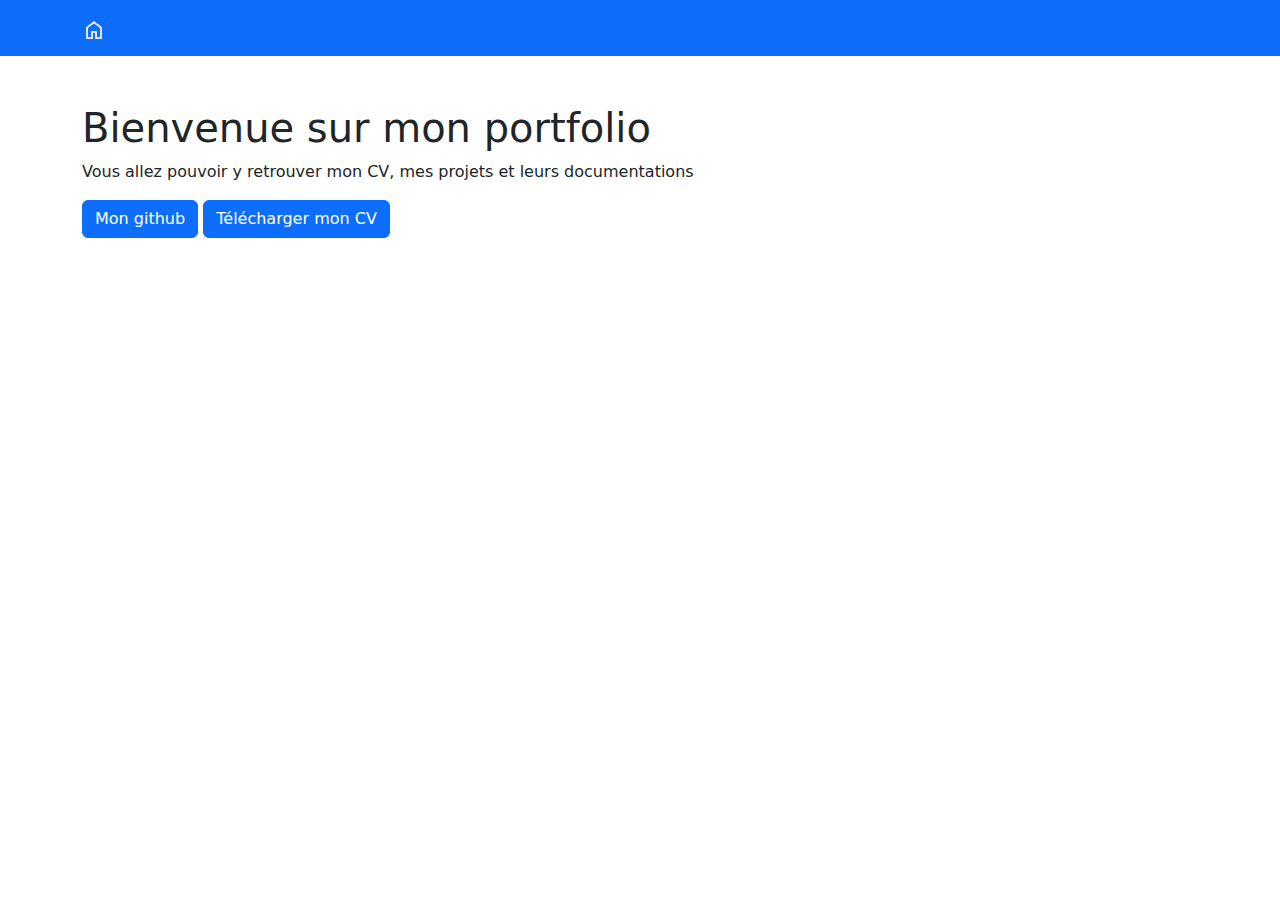
<file: accueil/index.html>
<!DOCTYPE html>
<html lang="fr">
<head>
    <meta charset="UTF-8">
    <meta name="viewport" content="width=device-width, initial-scale=1.0">
    <title>Portfolio Arthur Bayard</title>
    <link href="https://cdn.jsdelivr.net/npm/bootstrap@5.3.0/dist/css/bootstrap.min.css" rel="stylesheet">
</head>
<body class=>
    <nav class="navbar bg-primary" data-bs-theme="dark">
        <div class="container">
            <a class="navbar-brand" href="#">
                <img src="..\ressources\icons\home-icon.png" alt="Home Icon" name="Home Icon" class="me-2" style="height: 24px;">
            </a>
        </div>
    </nav>
    <div class="container mt-5">
        <h1>Bienvenue sur mon portfolio</h1>
        <p>Vous allez pouvoir y retrouver mon CV, mes projets et leurs documentations</p>
        <a href="https://github.com/F4rmur/Arthur-Bayard.git.fr" class="btn btn-primary">Mon github</a>
        <a href="..\ressources\CV-dev-Arthur-Bayard.pdf" download class="btn btn-primary">Télécharger mon CV</a>
    </div>
    <script src="https://cdn.jsdelivr.net/npm/bootstrap@5.3.0/dist/js/bootstrap.bundle.min.js"></script>
</body>
</html>
</file>
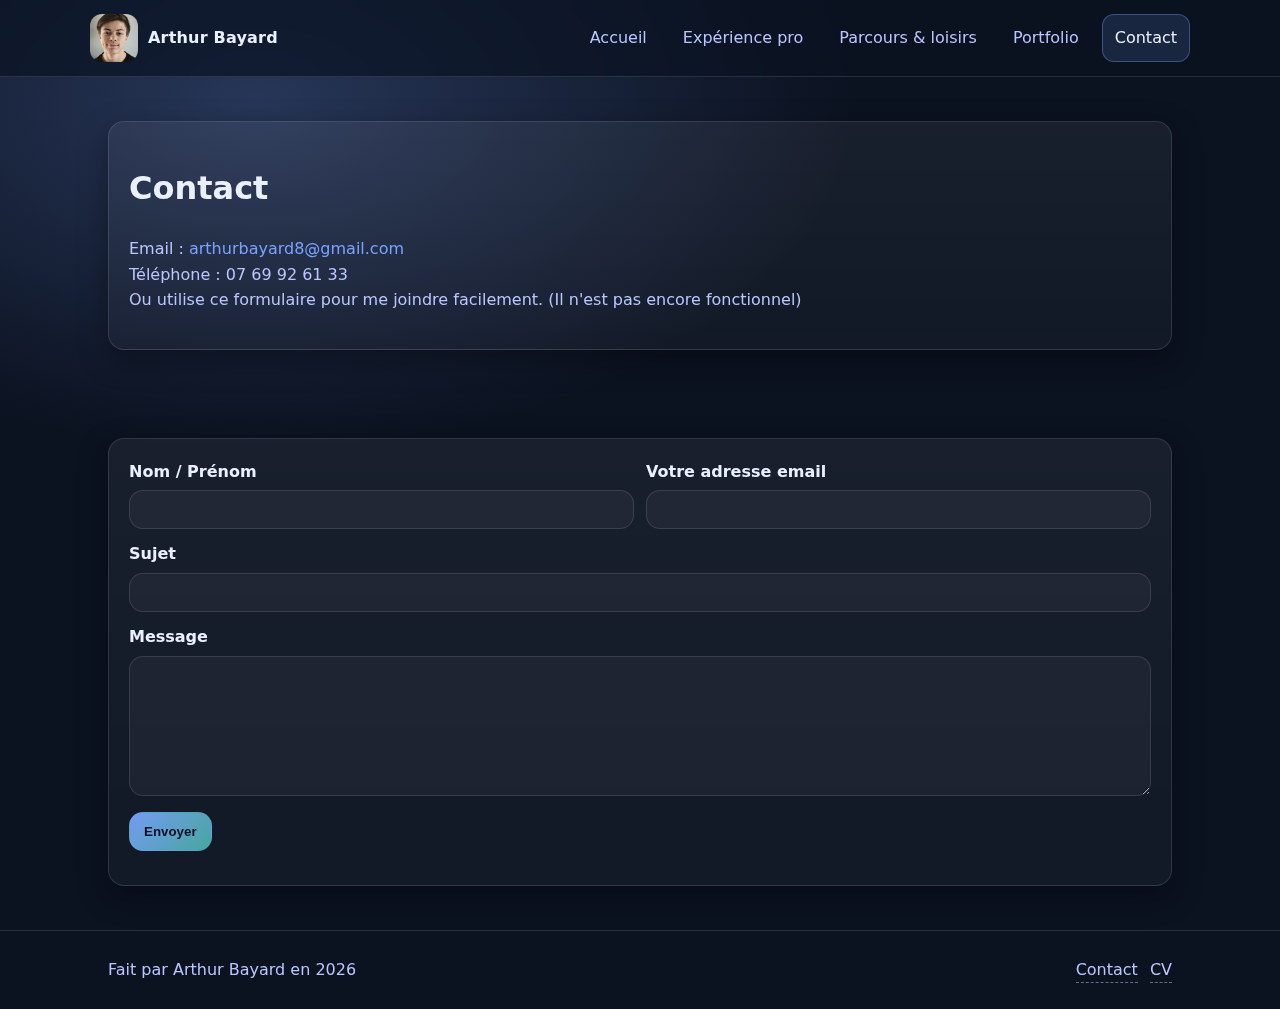
<file: contact/index.html>
<!doctype html>
<html lang="fr">
  <head>
    <meta charset="utf-8" />
    <meta name="viewport" content="width=device-width, initial-scale=1" />
    <meta name="description" content="Formulaire de contact accessible pour me joindre facilement par email." />
    <meta name="robots" content="index,follow" />
    <meta name="theme-color" content="#0b1220" />
    <title>Contact | Arthur Bayard</title>
    <link rel="canonical" href="../contact/" />
    <link rel="stylesheet" href="../assets/css/styles.css" />
    <script src="../assets/js/main.js" defer></script>
  </head>
  <body>
    <a class="skip-link" href="#contenu">Aller au contenu</a>

    <header class="site-header">
      <div class="container header-inner">
        <a class="brand" href="../" aria-label="Retour à l'accueil">
          <img src="../assets/Arthur-Bayard.webp" alt="Arthur Bayard développeur full stack" title="Arthur Bayard développeur full stack" class="logo" aria-hidden="true"/>
          <span>Arthur Bayard</span>
        </a>

        <button class="nav-toggle" type="button" aria-expanded="false" aria-controls="nav" data-nav-toggle>
          <span class="bars" aria-hidden="true"><span></span></span>
          Menu
        </button>

        <nav id="nav" class="site-nav" data-site-nav data-open="false" aria-label="Navigation principale">
          <ul>
            <li><a href="../" data-nav-link>Accueil</a></li>
            <li><a href="../experience-pro/" data-nav-link>Expérience pro</a></li>
            <li><a href="../parcours-loisirs/" data-nav-link>Parcours &amp; loisirs</a></li>
            <li><a href="../portfolio/" data-nav-link>Portfolio</a></li>
            <li><a href="../contact/" data-nav-link aria-current="page">Contact</a></li>
          </ul>
        </nav>
      </div>
    </header>

    <main id="contenu">
      <section class="section">
        <div class="container">
          <div class="card card-pad">
            <h1>Contact</h1>
            <p class="muted">
              Email : <a href="mailto:arthurbayard8@gmail.com" class="link">arthurbayard8@gmail.com</a> <br/>
              Téléphone : 07 69 92 61 33 <br/>
              Ou utilise ce formulaire pour me joindre facilement. (Il n'est pas encore fonctionnel)
            </p>
          </div>
        </div>
      </section>

      <section class="section" aria-label="Formulaire de contact">
        <div class="container">
          <div class="card card-pad">
            <form>
              <div class="form-grid">
                <div class="field">
                  <label for="name">Nom / Prénom</label>
                  <input id="name" name="name" type="text" autocomplete="name" required />
                </div>

                <div class="field">
                  <label for="email">Votre adresse email</label>
                  <input id="email" name="email" type="email" autocomplete="email" required />
                </div>

                <div class="field full">
                  <label for="subject">Sujet</label>
                  <input id="subject" name="subject" type="text" required />
                </div>

                <div class="field full">
                  <label for="message">Message</label>
                  <textarea id="message" name="message" required></textarea>
                </div>
              </div>

              <div style="margin-top:16px; display:flex; align-items:center; gap:10px; flex-wrap:wrap;">
                <button class="btn primary" type="submit">Envoyer</button>
              </div>

              <div id="form-status" aria-live="polite" style="margin-top:14px;"></div>
            </form>
          </div>
        </div>
      </section>
    </main>

    <footer class="site-footer">
      <div class="container footer-grid">
        <div>Fait par Arthur Bayard en 2026</div>
        <div class="footer-links" aria-label="Liens utiles">
          <a href="../contact/">Contact</a>
          <a href="../assets/CV-dev-Arthur-Bayard.pdf" target="_blank">CV</a>
        </div>
      </div>
    </footer>
  </body>
</html>
</file>
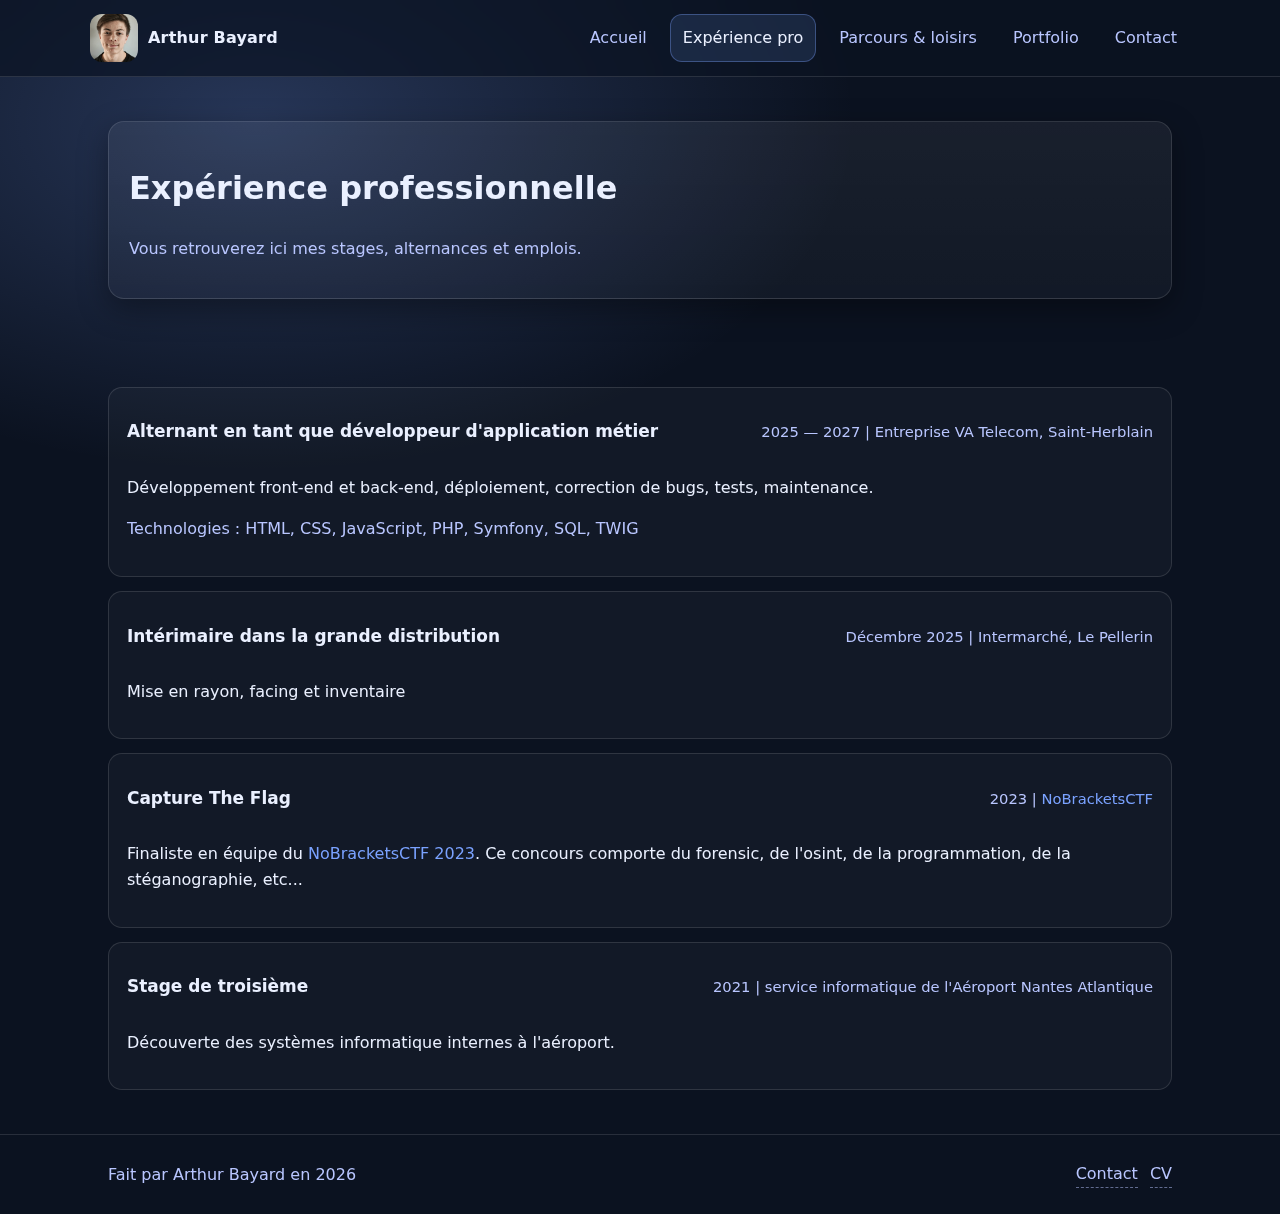
<file: experience-pro/index.html>
<!doctype html>
<html lang="fr">
  <head>
    <meta charset="utf-8" />
    <meta name="viewport" content="width=device-width, initial-scale=1" />
    <meta name="description" content="Mes expériences professionnelles : stages, alternances et emplois avec missions principales et compétences clés." />
    <meta name="robots" content="index,follow" />
    <meta name="theme-color" content="#0b1220" />
    <title>Expérience professionnelle | Arthur Bayard</title>
    <link rel="canonical" href="./experience-pro/" />
    <link rel="stylesheet" href="../assets/css/styles.css" />
    <script src="../assets/js/main.js" defer></script>
  </head>
  <body>
    <a class="skip-link" href="#contenu">Aller au contenu</a>

    <header class="site-header">
      <div class="container header-inner">
        <a class="brand" href="..//" aria-label="Retour à l'accueil">
          <img src="../assets/Arthur-Bayard.webp" alt="Arthur Bayard développeur full stack" title="Arthur Bayard développeur full stack" class="logo" aria-hidden="true"/>
          <span>Arthur Bayard</span>
        </a>

        <button class="nav-toggle" type="button" aria-expanded="false" aria-controls="nav" data-nav-toggle>
          <span class="bars" aria-hidden="true"><span></span></span>
          Menu
        </button>

        <nav id="nav" class="site-nav" data-site-nav data-open="false" aria-label="Navigation principale">
          <ul>
            <li><a href="../" data-nav-link>Accueil</a></li>
            <li><a href="../experience-pro/" data-nav-link aria-current="page">Expérience pro</a></li>
            <li><a href="../parcours-loisirs/" data-nav-link>Parcours &amp; loisirs</a></li>
            <li><a href="../portfolio/" data-nav-link>Portfolio</a></li>
            <li><a href="../contact/" data-nav-link>Contact</a></li>
          </ul>
        </nav>
      </div>
    </header>

    <main id="contenu">
      <section class="section">
        <div class="container">
          <div class="card card-pad">
            <h1>Expérience professionnelle</h1>
            <p class="muted">
              Vous retrouverez ici mes stages, alternances et emplois.
            </p>
          </div>
        </div>
      </section>

      <section class="section" aria-label="Chronologie des expériences">
        <div class="container">
          <div class="timeline">
            <article class="timeline-item">
              <header>
                <h3>Alternant en tant que développeur d'application métier</h3>
                <p class="when">2025 — 2027 | Entreprise VA Telecom, Saint-Herblain</p>
              </header>
              <p>
                Développement front-end et back-end, déploiement, correction de bugs, tests, maintenance.
              </p>
              <p class="muted">
                Technologies : HTML, CSS, JavaScript, PHP, Symfony, SQL, TWIG
              </p>
            </article>

            <article class="timeline-item">
              <header>
                <h3>Intérimaire dans la grande distribution</h3>
                <p class="when">Décembre 2025 | Intermarché, Le Pellerin</p>
              </header>
              <p>
                Mise en rayon, facing et inventaire
              </p>
            </article>

            <article class="timeline-item">
              <header>
                <h3>Capture The Flag</h3>
                <p class="when">2023 | <a href="https://github.com/nobrackets-ctf" target="_blank" class="link">NoBracketsCTF</a></p>
              </header>
              <p>
                Finaliste en équipe du <a href="https://github.com/nobrackets-ctf/NoBracketsCTF-2023" target="_blank" class="link">NoBracketsCTF 2023</a>.
                Ce concours comporte du forensic, de l'osint, de la programmation, de la stéganographie, etc...
              </p>
            </article>

            <article class="timeline-item">
              <header>
                <h3>Stage de troisième</h3>
                <p class="when">2021 | service informatique de l'Aéroport Nantes Atlantique</p>
              </header>
              <p>
                Découverte des systèmes informatique internes à l'aéroport. 
              </p>
            </article>
          </div>
        </div>
      </section>
    </main>

    <footer class="site-footer">
      <div class="container footer-grid">
        <div>Fait par Arthur Bayard en 2026</div>
        <div class="footer-links" aria-label="Liens utiles">
          <a href="../contact/">Contact</a>
          <a href="../assets/CV-dev-Arthur-Bayard.pdf" target="_blank">CV</a>
        </div>
      </div>
    </footer>
  </body>
</html>
</file>
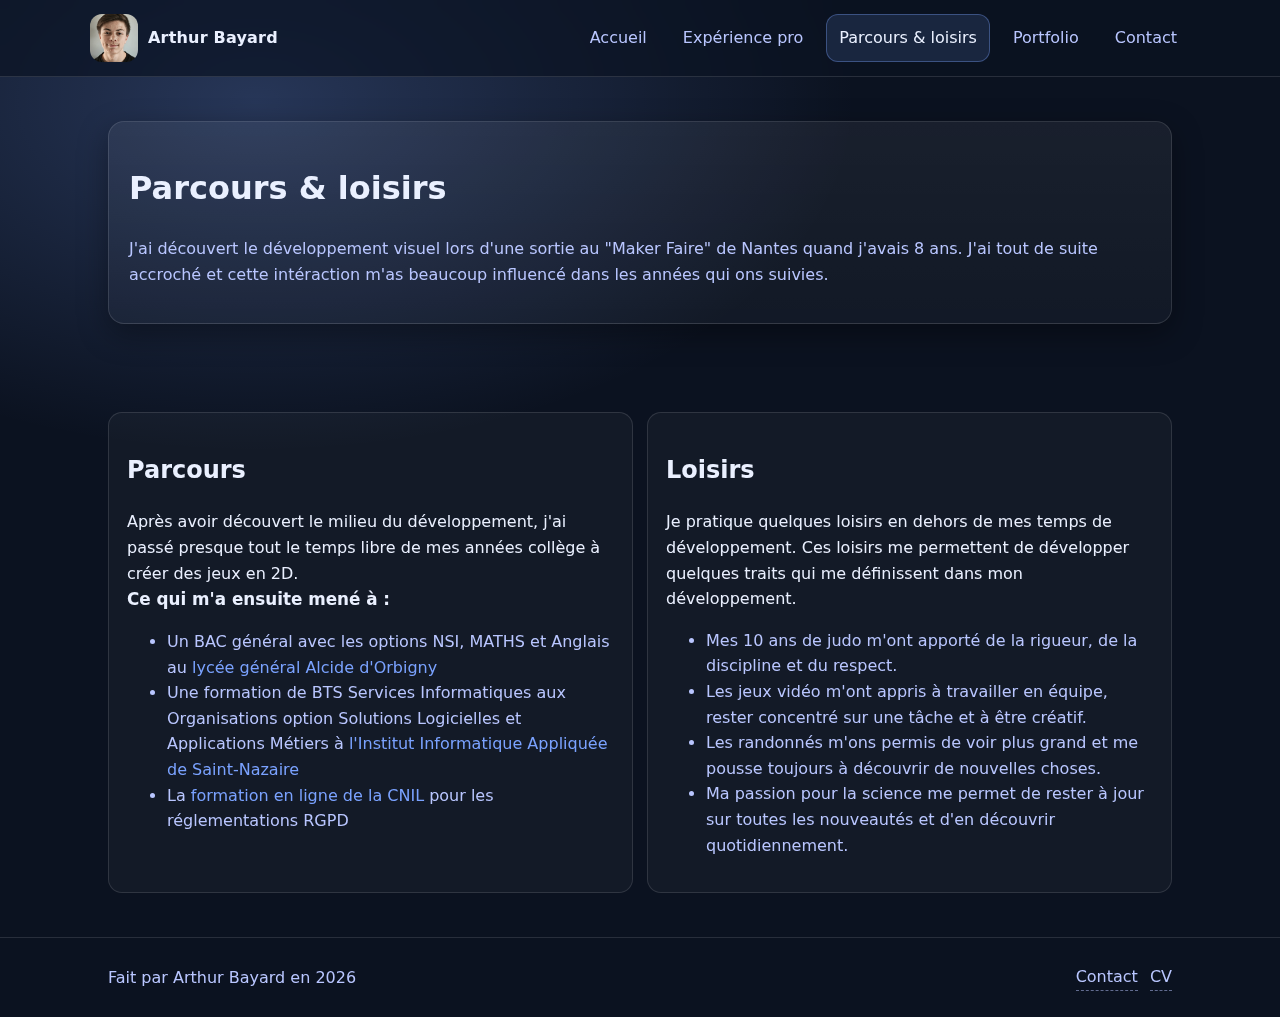
<file: parcours-loisirs/index.html>
<!doctype html>
<html lang="fr">
  <head>
    <meta charset="utf-8" />
    <meta name="viewport" content="width=device-width, initial-scale=1" />
    <meta name="description" content="Mon parcours scolaire et mes loisirs, présentés dans une mise en page claire en deux colonnes." />
    <meta name="robots" content="index,follow" />
    <meta name="theme-color" content="#0b1220" />
    <title>Parcours &amp; loisirs | Arthur Bayard</title>
    <link rel="canonical" href="./parcours-loisirs/" />
    <link rel="stylesheet" href="../assets/css/styles.css" />
    <script src="../assets/js/main.js" defer></script>
  </head>
  <body>
    <a class="skip-link" href="#contenu">Aller au contenu</a>

    <header class="site-header">
      <div class="container header-inner">
        <a class="brand" href="..//" aria-label="Retour à l'accueil">
          <img src="../assets/Arthur-Bayard.webp" alt="Arthur Bayard développeur full stack" title="Arthur Bayard développeur full stack" class="logo" aria-hidden="true"/>
          <span>Arthur Bayard</span>
        </a>

        <button class="nav-toggle" type="button" aria-expanded="false" aria-controls="nav" data-nav-toggle>
          <span class="bars" aria-hidden="true"><span></span></span>
          Menu
        </button>

        <nav id="nav" class="site-nav" data-site-nav data-open="false" aria-label="Navigation principale">
          <ul>
            <li><a href="../" data-nav-link>Accueil</a></li>
            <li><a href="../experience-pro/" data-nav-link>Expérience pro</a></li>
            <li><a href="../parcours-loisirs/" data-nav-link aria-current="page">Parcours &amp; loisirs</a></li>
            <li><a href="../portfolio/" data-nav-link>Portfolio</a></li>
            <li><a href="../contact/" data-nav-link>Contact</a></li>
          </ul>
        </nav>
      </div>
    </header>

    <main id="contenu">
      <section class="section">
        <div class="container">
          <div class="card card-pad">
            <h1>Parcours &amp; loisirs</h1>
            <p class="muted">
              J'ai découvert le développement visuel lors d'une sortie au "Maker Faire" de Nantes quand j'avais 8 ans.
              J'ai tout de suite accroché et cette intéraction m'as beaucoup influencé dans les années qui ons suivies.
            </p>
          </div>
        </div>
      </section>

      <section class="section">
        <div class="container">
          <div class="grid-2">
            <section class="grid-item" aria-label="Parcours scolaire">
              <h2>Parcours</h2>
              <p>
                Après avoir découvert le milieu du développement, j'ai passé presque tout le temps libre de mes années collège à créer des jeux en 2D.
              </p>
              <h3>Ce qui m'a ensuite mené à :</h3>
              <ul class="muted"> 
                <li>Un BAC général avec les options NSI, MATHS et Anglais au <a href="https://alcide-orbigny.paysdelaloire.e-lyco.fr/" target="_blank">lycée général Alcide d'Orbigny</a></li>
                <li>Une formation de BTS Services Informatiques aux Organisations option Solutions Logicielles et Applications Métiers à <a href="https://iia-formation.fr/campus/campus-saint-nazaire/" target="_blank">l'Institut Informatique Appliquée de Saint-Nazaire</a></li>
                <li>La <a href="https://atelier-rgpd.cnil.fr/">formation en ligne de la CNIL</a> pour les réglementations RGPD</li>
              </ul>
            </section>

            <section class="grid-item" aria-label="Loisirs">
              <h2>Loisirs</h2>
              <p>
                Je pratique quelques loisirs en dehors de mes temps de développement. Ces loisirs me permettent de développer quelques traits qui me définissent dans mon développement.
              </p>
              <ul class="muted">
                <li>Mes 10 ans de judo m'ont apporté de la rigueur, de la discipline et du respect.</li>
                <li>Les jeux vidéo m'ont appris à travailler en équipe, rester concentré sur une tâche et à être créatif.</li>
                <li>Les randonnés m'ons permis de voir plus grand et me pousse toujours à découvrir de nouvelles choses.</li>
                <li>Ma passion pour la science me permet de rester à jour sur toutes les nouveautés et d'en découvrir quotidiennement.</li>
              </ul>
            </section>
          </div>
        </div>
      </section>
    </main>

    <footer class="site-footer">
      <div class="container footer-grid">
        <div>Fait par Arthur Bayard en 2026</div>
        <div class="footer-links" aria-label="Liens utiles">
          <a href="../contact/">Contact</a>
          <a href="../assets/CV-dev-Arthur-Bayard.pdf" target="_blank">CV</a>
        </div>
      </div>
    </footer>
  </body>
</html>
</file>
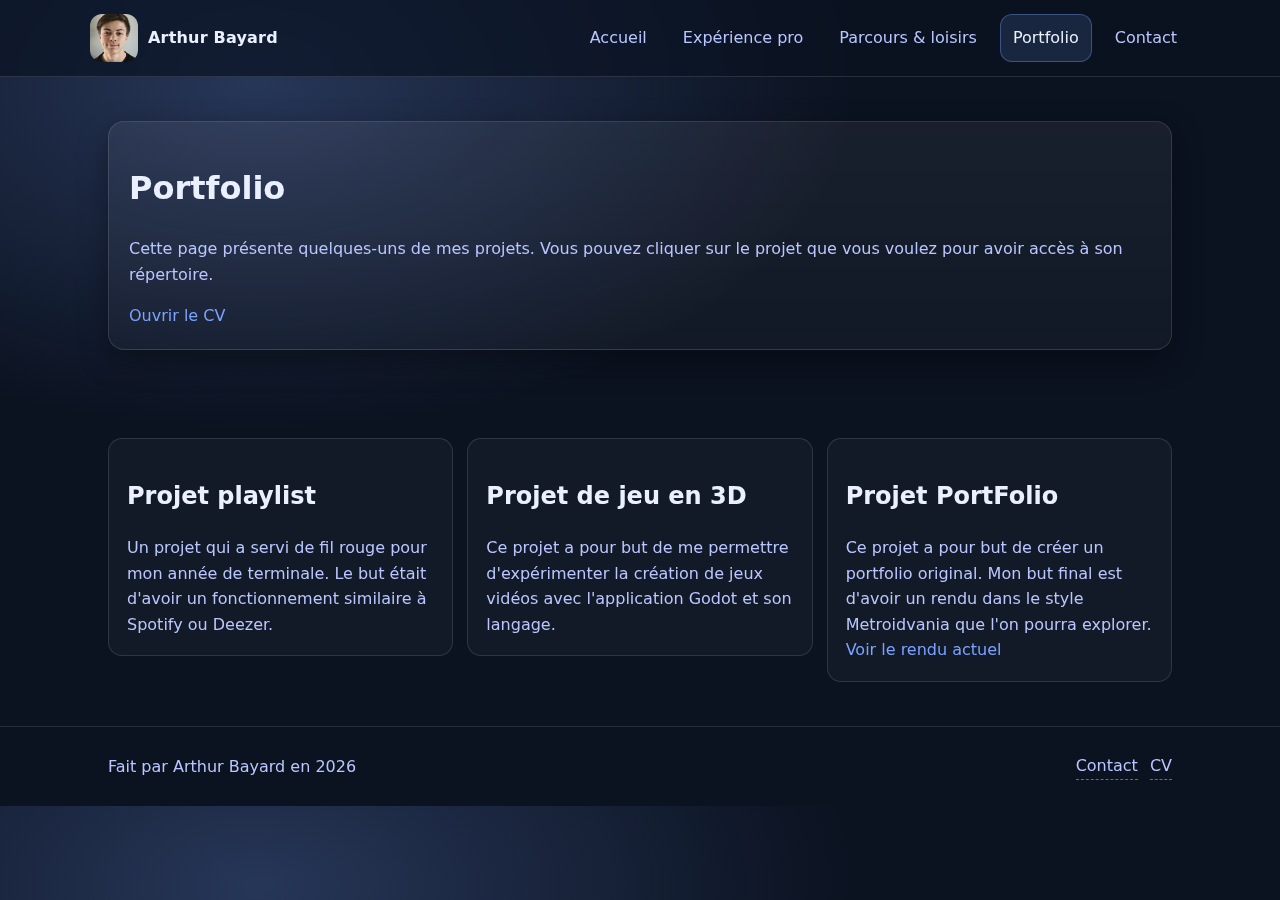
<file: portfolio/index.html>
<!doctype html>
<html lang="fr">
  <head>
    <meta charset="utf-8" />
    <meta name="viewport" content="width=device-width, initial-scale=1" />
    <meta name="description" content="Portfolio : zone prête à accueillir tes projets, avec une mise en page en trois colonnes responsive." />
    <meta name="robots" content="index,follow" />
    <meta name="theme-color" content="#0b1220" />
    <title>Portfolio | Arthur Bayard</title>
    <link rel="canonical" href="../portfolio/" />
    <link rel="stylesheet" href="../assets/css/styles.css" />
    <script src="../assets/js/main.js" defer></script>
  </head>
  <body>
    <a class="skip-link" href="#contenu">Aller au contenu</a>

    <header class="site-header">
      <div class="container header-inner">
        <a class="brand" href="../" aria-label="Retour à l'accueil">
          <img src="../assets/Arthur-Bayard.webp" alt="Arthur Bayard développeur full stack" title="Arthur Bayard développeur full stack" class="logo" aria-hidden="true"/>
          <span>Arthur Bayard</span>
        </a>

        <button class="nav-toggle" type="button" aria-expanded="false" aria-controls="nav" data-nav-toggle>
          <span class="bars" aria-hidden="true"><span></span></span>
          Menu
        </button>

        <nav id="nav" class="site-nav" data-site-nav data-open="false" aria-label="Navigation principale">
          <ul>
            <li><a href="../" data-nav-link>Accueil</a></li>
            <li><a href="../experience-pro/" data-nav-link>Expérience pro</a></li>
            <li><a href="../parcours-loisirs/" data-nav-link>Parcours &amp; loisirs</a></li>
            <li><a href="../portfolio/" data-nav-link aria-current="page">Portfolio</a></li>
            <li><a href="../contact/" data-nav-link>Contact</a></li>
          </ul>
        </nav>
      </div>
    </header>

    <main id="contenu">
      <section class="section">
        <div class="container">
          <div class="card card-pad">
            <h1>Portfolio</h1>
            <p class="muted">
              Cette page présente quelques-uns de mes projets. Vous pouvez cliquer sur le projet que vous voulez pour avoir accès à son répertoire.
            </p>
            <a href="../assets/CV-dev-Arthur-Bayard.pdf" target="_blank" class="link">Ouvrir le CV</a>
          </div>
        </div>
      </section>

      <section class="section" aria-label="Grille des projets">
        <div class="container">
          <div class="grid-3">
            <a href="https://github.com/F4rmur/school-projects/tree/main/terminal/acte4_playlist%5B2%5D" target="_blank" class="noUnderline">
              <article class="grid-item">
                <h2>Projet playlist</h2>
                <p class="muted">
                  Un projet qui a servi de fil rouge pour mon année de terminale. Le but était d'avoir un fonctionnement similaire à Spotify ou Deezer.
                </p>
              </article>
            </a>

            <a href="https://github.com/F4rmur/first-3D-game" target="_blank" class="noUnderline">
              <article class="grid-item">
                <h2>Projet de jeu en 3D</h2>
                <p class="muted">
                  Ce projet a pour but de me permettre d'expérimenter la création de jeux vidéos avec l'application Godot et son langage. 
                </p>
              </article>
            </a>

            <article class="grid-item">
              <a href="https://github.com/F4rmur/f4rmur.github.io" target="_blank" class="noUnderline">
                <h2>Projet PortFolio</h2>
                <p class="muted">
                  Ce projet a pour but de créer un portfolio original. Mon but final est d'avoir un rendu dans le style Metroidvania que l'on pourra explorer.
                </p>
              </a>
              <a href="https://f4rmur.github.io/xplor" target="_blank" class="mobile-only-link">Voir le rendu actuel</a>
            </article>
            </div>
          </div>
      </section>
    </main>

    <footer class="site-footer">
      <div class="container footer-grid">
        <div>Fait par Arthur Bayard en 2026</div>
        <div class="footer-links" aria-label="Liens utiles">
          <a href="../contact/">Contact</a>
          <a href="../assets/CV-dev-Arthur-Bayard.pdf" target="_blank">CV</a>
        </div>
      </div>
    </footer>
  </body>
</html>
</file>
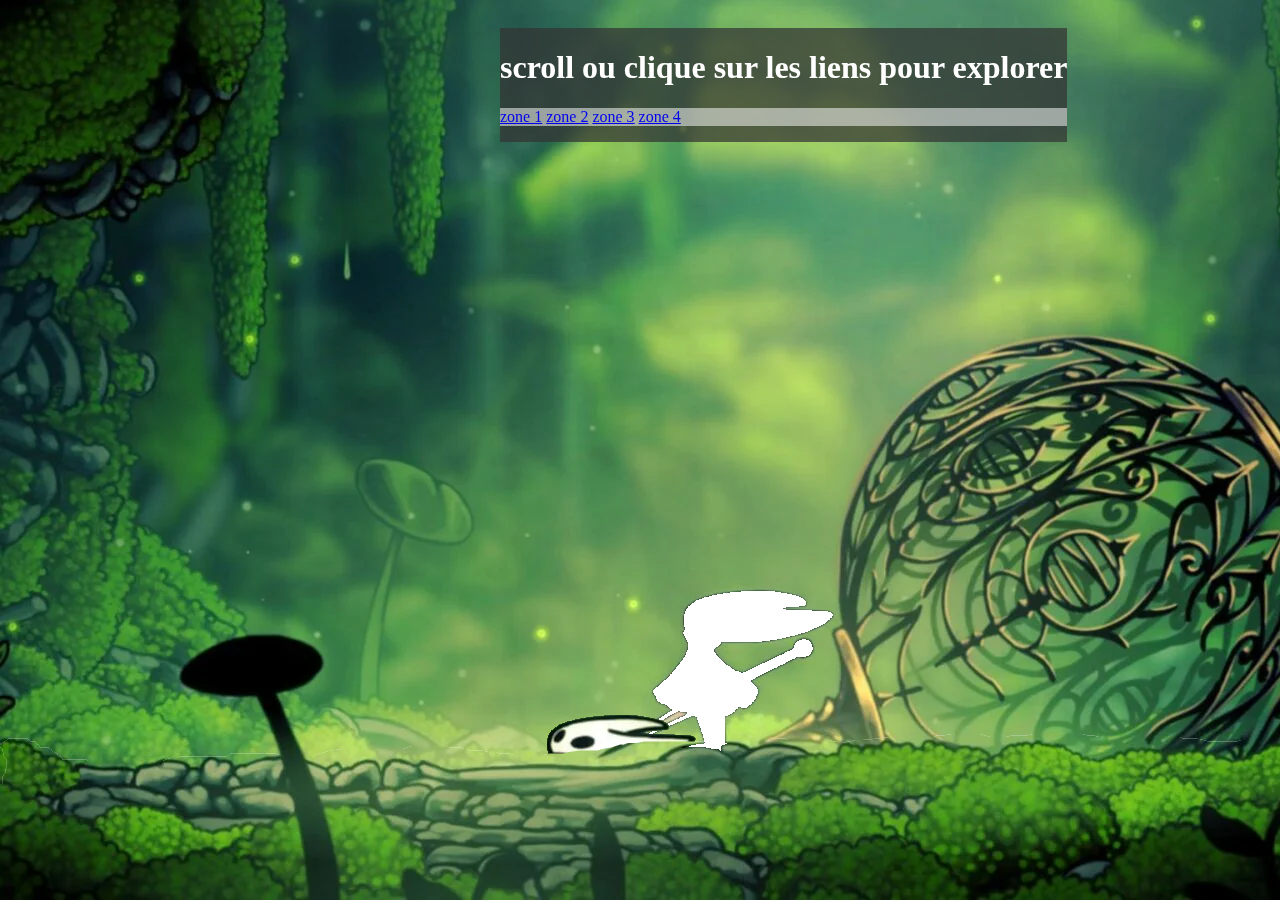
<file: xplor/index.html>
<!DOCTYPE html>
<html lang="fr">
<head>
    <meta charset="UTF-8">
    <meta name="viewport" content="width=device-width, initial-scale=1.0">
    <title>Portfolio Arthur Bayard</title>
    <link href="/assets/css/xplor.css" rel="stylesheet">
</head>
<body>

    <div id="calque">
    </div>

    <div>
        <img src="/assets/silksong/perso.png" id="perso" alt="perso" name="perso">
    </div>

    <div id="intro" class="zone_prio">
        <h1>scroll ou clique sur les liens pour explorer</h1>
        <p>
            <a class="nav-link" href="#zone1">zone 1</a>
            <a class="nav-link" href="#zone2">zone 2</a>
            <a class="nav-link" href="#zone3">zone 3</a>
            <a class="nav-link" href="#zone4">zone 4</a>
        </p>
    </div>

    <div id="zone1" class="zone_prio">
        <h1>Arthur Bayard</h1>
        <p>Développeur Web</p>
    </div>

    <div id="zone2" class="zone_prio">
        <h1>Arthur Bayard</h1>
        <p>Développeur Web</p>
    </div>

    <div id="zone3" class="zone_prio">
        <h1>Arthur Bayard</h1>
        <p>Développeur Web</p>
    </div>

    <div id="zone4" class="zone_prio">
        <h1>Arthur Bayard</h1>
        <p>Développeur Web</p>
    </div>

    <script>
        // zone gestion du perso
        window.addEventListener('wheel', function(e) {
            e.preventDefault();
            window.scrollBy(e.deltaY || e.deltaX, 0); // Scroll horizontal
            if (e.deltaY > 0 || e.deltaX > 0) {
                document.getElementById('perso').style.transform = 'rotateY(180deg)';
            }else {
                document.getElementById('perso').style.transform = 'rotateY(0deg)';
            }
        });


        // zone gestion du scroll et de la nav
        const sections = document.querySelectorAll('#zone1, #zone2, #zone3, #zone4');
        const navLinks = document.querySelectorAll('.nav-link');

        navLinks.forEach(link => {
            link.addEventListener('click', function(e) {
                e.preventDefault();
                const targetId = this.getAttribute('href').substring(1);
                const targetElement = document.getElementById(targetId);
                if (targetElement) {
                    document.getElementById('perso').style.transform = 'rotateY(180deg)';
                    targetElement.scrollIntoView({ behavior: 'smooth', inline: 'start' });
                }
            });
        });

        const observer = new IntersectionObserver(
            (entries) => {
                entries.forEach((entry) => {
                    if (entry.isIntersecting) {
                        const id = entry.target.getAttribute('id');
                        navLinks.forEach((link) => {
                            const isTarget = link.getAttribute('href') === `#${id}`;
                            link.classList.toggle('active', isTarget);
                        });
                    }
                });
            },
            {
                threshold: 0.4,
                rootMargin: '-80px 0px -40% 0px',
            }
        );

        sections.forEach((section) => observer.observe(section));

    </script>

</body>
</html>
</file>
<file: assets/css/styles.css>
:root{
  --bg:#0b1220;
  --surface:#101a33;
  --text:#eaf0ff;
  --muted:#b9c6ff;
  --primary:#7aa2ff;
  --primary-2:#58d6c6;
  --border:rgba(255,255,255,.12);
  --shadow:0 10px 30px rgba(0,0,0,.35);
  --radius:16px;
  --max:1100px;
}

*{box-sizing:border-box}
html{scroll-behavior:smooth}
body{
  margin:0;
  font-family:system-ui,-apple-system,Segoe UI,Roboto,Ubuntu,Cantarell,Noto Sans,Arial,"Apple Color Emoji","Segoe UI Emoji";
  background:radial-gradient(1200px 700px at 20% 10%, rgba(122,162,255,.25), transparent 50%), var(--bg);
  color:var(--text);
  line-height:1.6;
}

a{color:inherit}
a.noUnderline{
  text-decoration: none;
}

.skip-link{
  position:absolute;
  left:-999px;
  top:auto;
  width:1px; height:1px;
  overflow:hidden;
}
.skip-link:focus{
  left:16px; top:16px;
  width:auto; height:auto;
  padding:10px 12px;
  background:var(--surface);
  border:1px solid var(--border);
  border-radius:12px;
  box-shadow:var(--shadow);
  z-index:9999;
}

/* Layout */
.container{max-width:var(--max); margin:0 auto; padding:0 18px}
.section{padding:44px 0}
.card{
  background:linear-gradient(180deg, rgba(255,255,255,.06), rgba(255,255,255,.03));
  border:1px solid var(--border);
  border-radius:var(--radius);
  box-shadow:var(--shadow);
}
.card-pad{padding:20px}
.muted{color:var(--muted)}


.site-header{
  position:sticky;
  top:0;
  z-index:1000;
  backdrop-filter:saturate(130%) blur(10px);
  background:rgba(11,18,32,.7);
  border-bottom:1px solid var(--border);
}
.header-inner{
  display:flex;
  align-items:center;
  justify-content:space-between;
  padding:14px 0;
  gap:12px;
}
.brand{
  display:flex;
  align-items:center;
  gap:10px;
  text-decoration:none;
}
.logo{
  width:48px; height:48px;
  border-radius:12px;
  object-fit: cover;
}
.brand span{font-weight:700; letter-spacing:.2px}

.nav-toggle{
  display:none;
  align-items:center;
  gap:10px;
  padding:10px 12px;
  border-radius:12px;
  border:1px solid var(--border);
  background:rgba(255,255,255,.04);
  color:var(--text);
  cursor:pointer;
}
.nav-toggle .bars{
  width:18px; height:12px;
  position:relative;
}
.nav-toggle .bars::before,
.nav-toggle .bars::after,
.nav-toggle .bars span{
  content:"";
  position:absolute;
  left:0;
  width:100%;
  height:2px;
  background:var(--text);
  border-radius:2px;
}
.nav-toggle .bars::before{top:0}
.nav-toggle .bars span{top:5px}
.nav-toggle .bars::after{bottom:0}

.site-nav ul{
  list-style:none;
  display:flex;
  gap:10px;
  margin:0;
  padding:0;
}
.site-nav a{
  text-decoration:none;
  display:inline-flex;
  padding:10px 12px;
  border-radius:12px;
  border:1px solid transparent;
  color:var(--muted);
}
.site-nav a:hover{color:var(--text); background:rgba(255,255,255,.04); border-color:var(--border)}
.site-nav a[aria-current="page"]{
  color:var(--text);
  background:rgba(122,162,255,.14);
  border-color:rgba(122,162,255,.35);
}

/* Hero */
.hero{
  padding:52px 0 28px;
}
.hero-grid{
  display:grid;
  grid-template-columns:1.3fr .7fr;
  gap:18px;
  align-items:stretch;
}
.hero h1{
  margin:0 0 10px;
  font-size:clamp(1.8rem, 1.1rem + 2vw, 3rem);
  line-height:1.15;
}
.hero p{margin:0 0 14px}
.hero-actions{
  display:flex;
  flex-wrap:wrap;
  gap:10px;
  margin-top:12px;
}
.btn{
  display:inline-flex;
  align-items:center;
  justify-content:center;
  gap:8px;
  padding:11px 14px;
  border-radius:14px;
  border:1px solid var(--border);
  background:rgba(255,255,255,.04);
  color:var(--text);
  text-decoration:none;
  cursor:pointer;
}
.btn.primary{
  background:linear-gradient(135deg, rgba(122,162,255,.95), rgba(88,214,198,.75));
  border-color:transparent;
  color:#081029;
  font-weight:700;
}
.btn:hover{transform:translateY(-1px)}
.btn:active{transform:translateY(0)}
.btn:focus-visible, a:focus-visible, button:focus-visible, input:focus-visible, textarea:focus-visible, select:focus-visible{
  outline:2px solid rgba(122,162,255,.85);
  outline-offset:2px;
}

.hero-aside{
  display:flex;
  flex-direction:column;
  justify-content:space-between;
  gap:12px;
}

/* Grids */
.grid-3{display:grid; grid-template-columns:repeat(3, 1fr); gap:14px}
.grid-2{display:grid; grid-template-columns:repeat(2, 1fr); gap:14px}
.grid-1{display:grid; grid-template-columns:1fr; gap:14px}
.grid-item{
  padding:18px;
  border-radius:14px;
  border:1px solid var(--border);
  background:rgba(255,255,255,.035);
}
.grid-item h3{margin:0 0 6px; font-size:1.05rem}
.grid-item p{margin:0}
.grid-item .separator{margin:0 8px;color:var(--muted)}
.grid-item a:not(.noUnderline){color:var(--primary);text-decoration:none}
.grid-item a:not(.noUnderline):hover{text-decoration:underline}

a.link:not(.noUnderline){color:var(--primary);text-decoration:none}
a.link:not(.noUnderline):hover{text-decoration:underline}

/* Timeline */
.timeline{
  display:grid;
  gap:14px;
}
.timeline-item{
  padding:18px;
  border-radius:14px;
  border:1px solid var(--border);
  background:rgba(255,255,255,.03);
}
.timeline-item header{
  display:flex;
  flex-wrap:wrap;
  align-items:baseline;
  justify-content:space-between;
  gap:8px;
}
.timeline-item h3{margin:0; font-size:1.06rem}
.timeline-item .when{color:var(--muted); font-size:.92rem}

/* Form */
form{width:100%}
.form-grid{
  display:grid;
  grid-template-columns:repeat(2, 1fr);
  gap:12px;
}
.field{display:flex; flex-direction:column; gap:6px}
label{font-weight:650}
input, textarea, select{
  width:100%;
  padding:11px 12px;
  border-radius:14px;
  border:1px solid var(--border);
  background:rgba(255,255,255,.04);
  color:var(--text);
}
textarea{min-height:140px; resize:vertical}
.field.full{grid-column:1 / -1}
.help{color:var(--muted); font-size:.92rem}
.error{
  color:#ffd2d2;
  background:rgba(255, 86, 86, .12);
  border:1px solid rgba(255, 86, 86, .35);
  border-radius:14px;
  padding:10px 12px;
}
.success{
  color:#c7fff6;
  background:rgba(88,214,198,.12);
  border:1px solid rgba(88,214,198,.35);
  border-radius:14px;
  padding:10px 12px;
}

/* Footer */
.site-footer{
  border-top:1px solid var(--border);
  padding:26px 0;
  color:var(--muted);
}
.footer-grid{
  display:flex;
  flex-wrap:wrap;
  align-items:center;
  justify-content:space-between;
  gap:12px;
}
.footer-links{
  display:flex;
  flex-wrap:wrap;
  gap:12px;
}
.footer-links a{
  color:var(--muted);
  text-decoration:none;
  border-bottom:1px dashed rgba(185,198,255,.5);
}
.footer-links a:hover{color:var(--text); border-bottom-color:rgba(234,240,255,.8)}

/* pour les telephones */
@media (max-width: 900px){
  .hero-grid{grid-template-columns:1fr}
}
@media (max-width: 760px){
  .nav-toggle{display:inline-flex}
  .site-nav{
    position:absolute;
    left:0; right:0;
    top:100%;
    background:rgba(11,18,32,.92);
    border-bottom:1px solid var(--border);
    backdrop-filter:saturate(130%) blur(10px);
    display:none;
  }
  .site-nav[data-open="true"]{display:block}
  .site-nav ul{
    flex-direction:column;
    gap:0;
    padding:10px 12px 14px;
  }
  .site-nav a{width:100%}
  .grid-3{grid-template-columns:1fr}
  .form-grid{grid-template-columns:1fr}
  .mobile-only-link{display:none}
}
@media (min-width: 761px){
  .mobile-only-link{display:inline-block}
}
</file>
<file: assets/css/xplor.css>
body {
    background-image: url('/assets/silksong/Background.png');
    color: #333;
    padding-top: 20px;
    overflow: hidden;
}

#calque {
    position: absolute;
    z-index: 2;
    top: 0;
    left: 0;
    width: 100%;
    height: 100%;
    background-image: url('/assets/silksong/Calque.png');
    mask-repeat: repeat-x;
}

#perso {
    position: fixed;
    z-index: 1;
    bottom: 25px;
    left: 500px;
}

.zone_prio{
    position: absolute;
    z-index: 2;
    color: white;
    background-color: #333333b8;
}

#intro{
    left: 500px;
    p{
        background-color: #ffffff85;
    }
}

#zone1{
    left: 2500px;
}

#zone2{
    left: 3500px;
}

#zone3{
    left: 4500px;
    top: 200px;
}

#zone4{
    left: 5500px;
}
</file>
